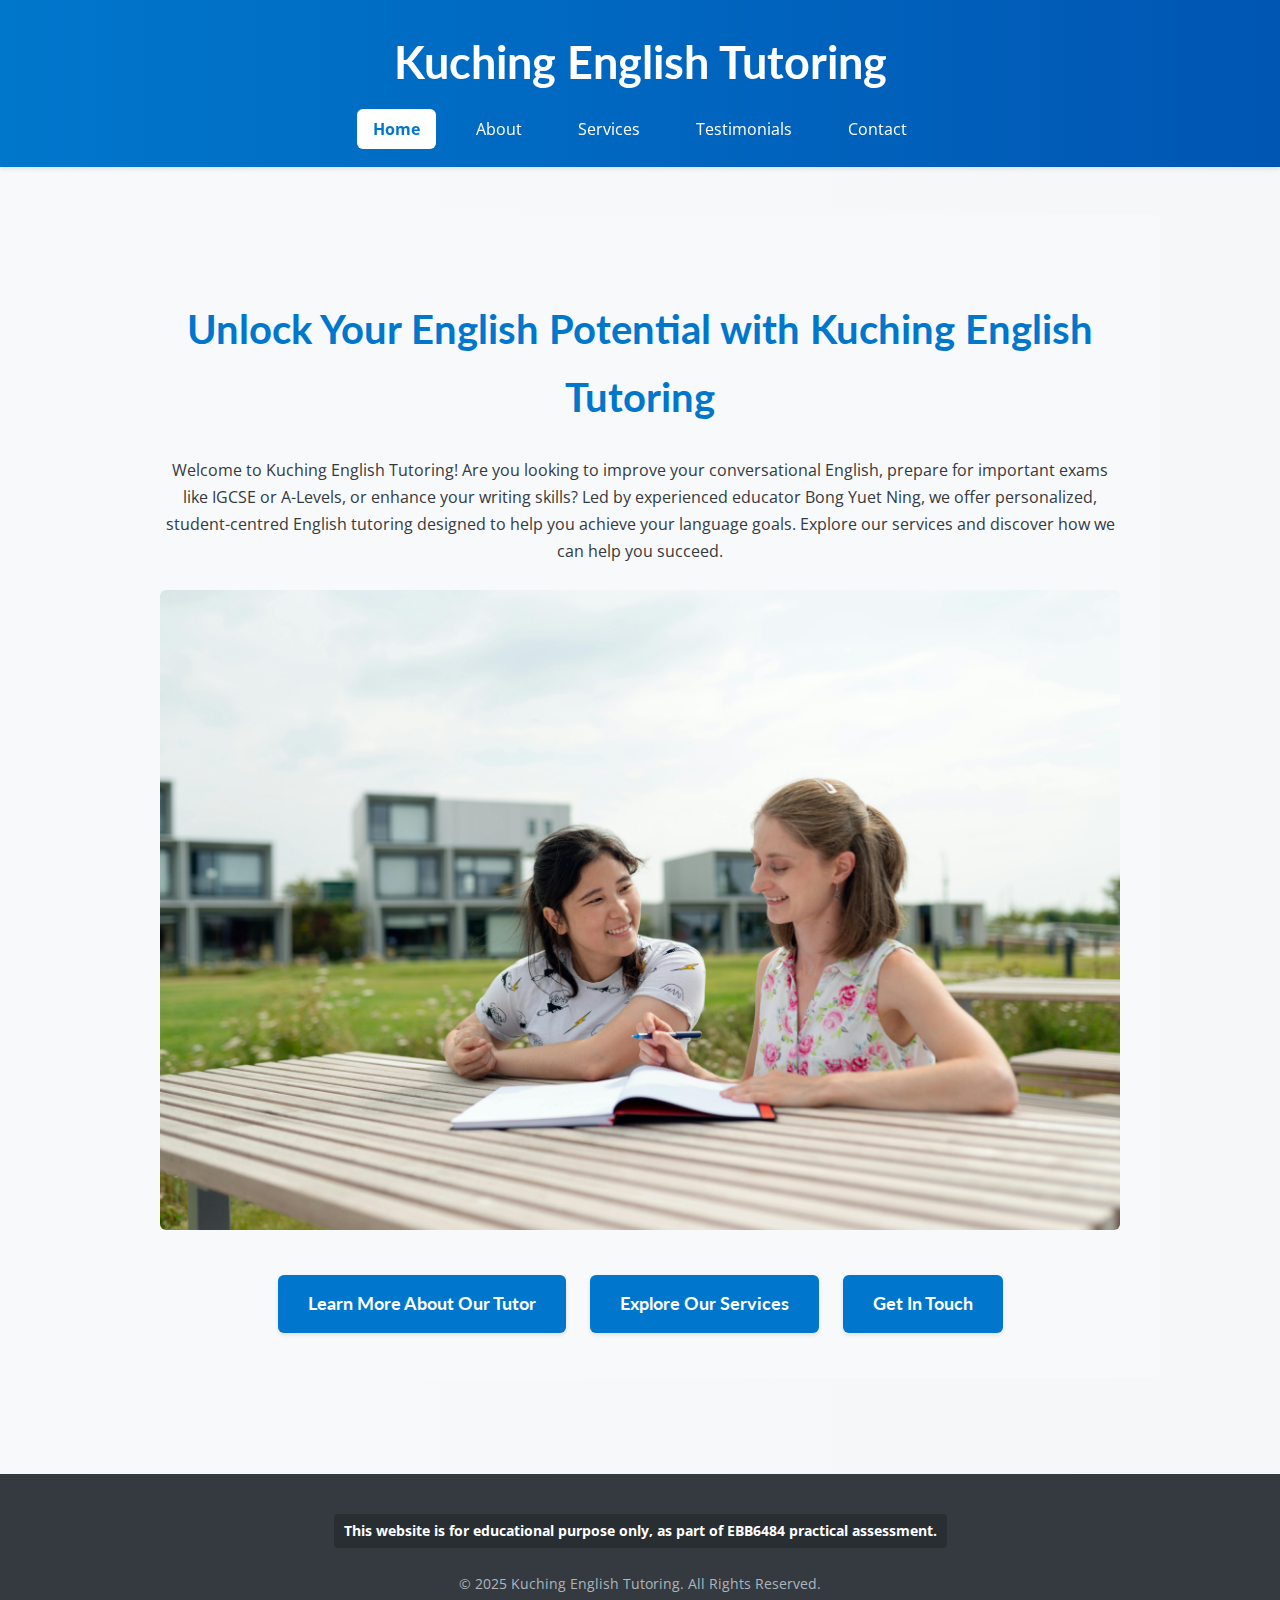
<file: index.html>
<!DOCTYPE html>
<html lang="en">
<head>
    <meta charset="UTF-8">
    <meta name="viewport" content="width=device-width, initial-scale=1.0">
    <title>Kuching English Tutoring - Home</title>
    <link rel="stylesheet" href="style.css">
</head>
<body>
    <header>
        <div class="container">
            <h1>Kuching English Tutoring</h1>
            <nav>
                <ul>
                    <li><a href="index.html" class="active">Home</a></li>
                    <li><a href="about.html">About</a></li>
                    <li><a href="services.html">Services</a></li>
                    <li><a href="testimonials.html">Testimonials</a></li>
                    <li><a href="contact.html">Contact</a></li>
                </ul>
            </nav>
        </div>
    </header>

    <main>
        <section id="hero" class="container">
            <h2>Unlock Your English Potential with Kuching English Tutoring</h2>
            <p>Welcome to Kuching English Tutoring! Are you looking to improve your conversational English, prepare for important exams like IGCSE or A-Levels, or enhance your writing skills? Led by experienced educator Bong Yuet Ning, we offer personalized, student-centred English tutoring designed to help you achieve your language goals. Explore our services and discover how we can help you succeed.</p>
             <img src="images/home-banner.jpg" alt="Learning environment for Kuching English Tutoring" class="placeholder-image">
             <div class="cta-buttons">
                <a href="about.html" class="btn">Learn More About Our Tutor</a>
                <a href="services.html" class="btn">Explore Our Services</a>
                <a href="contact.html" class="btn">Get In Touch</a>
            </div>
        </section>
    </main>

    <footer>
        <div class="container">
            <p class="disclaimer">This website is for educational purpose only, as part of EBB6484 practical assessment.</p>
            <p>© 2025 Kuching English Tutoring. All Rights Reserved.</p>
        </div>
    </footer>

    <script src="script.js"></script>
</body>
</html>
</file>
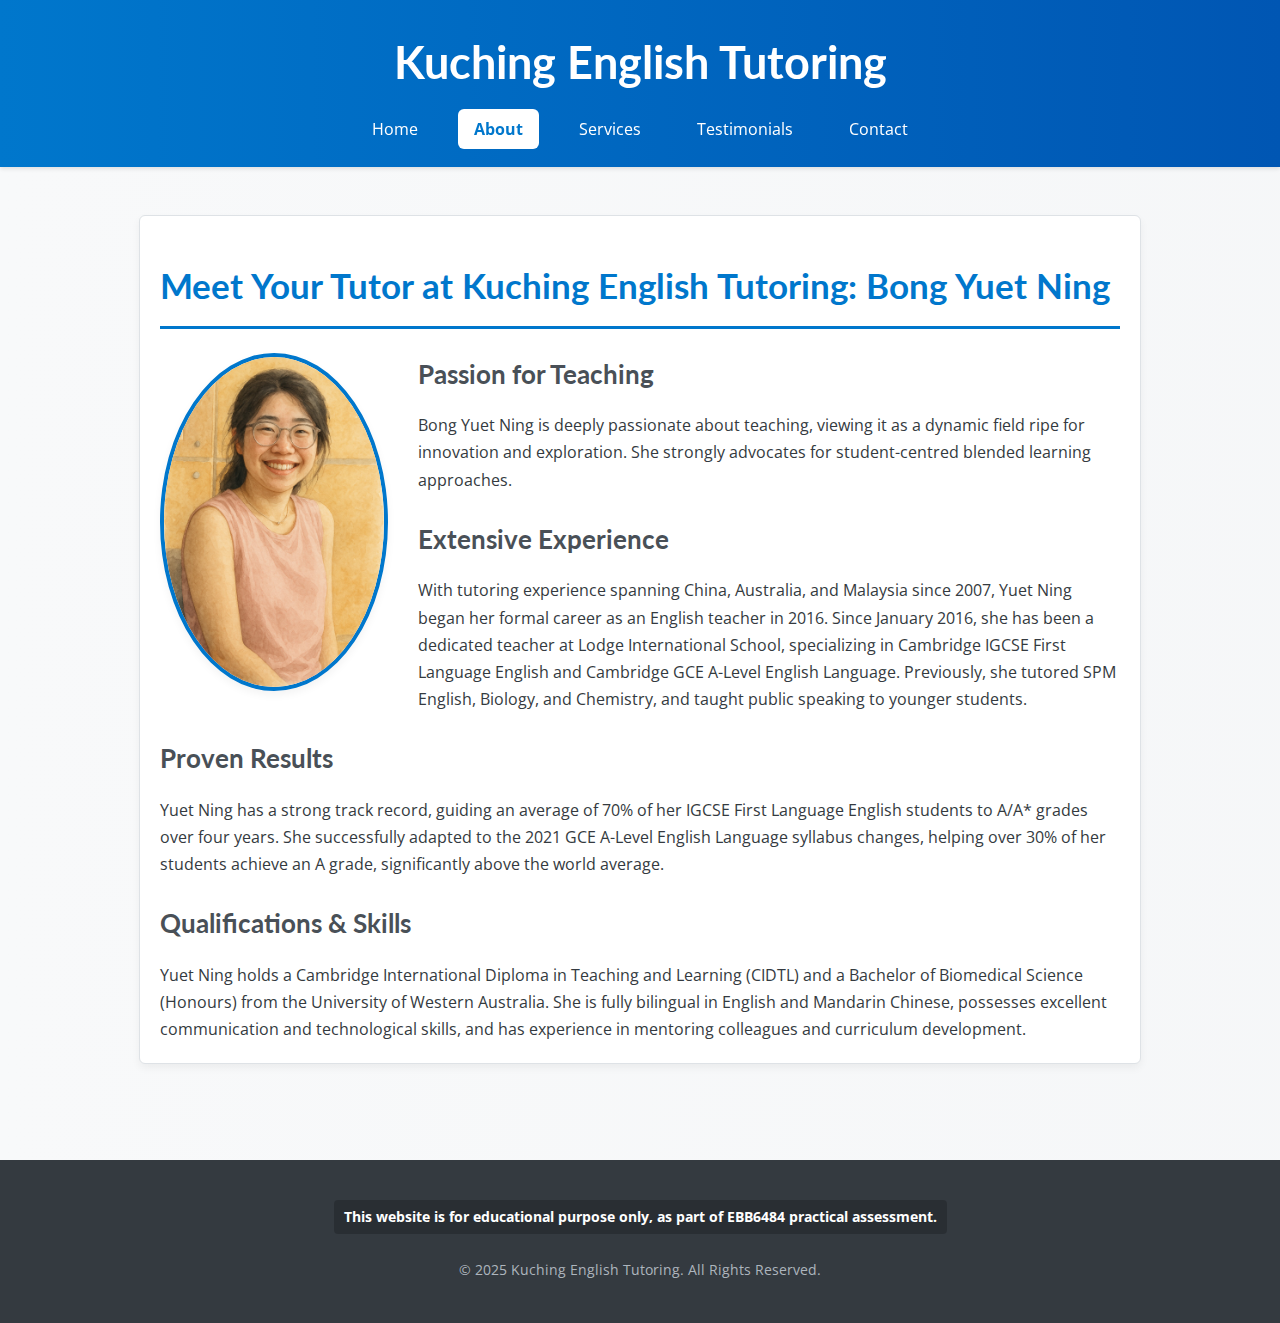
<file: about.html>
<!DOCTYPE html>
<html lang="en">
<head>
    <meta charset="UTF-8">
    <meta name="viewport" content="width=device-width, initial-scale=1.0">
    <title>About - Kuching English Tutoring</title>
    <link rel="stylesheet" href="style.css">
</head>
<body>
    <header>
        <div class="container">
            <h1>Kuching English Tutoring</h1>
            <nav>
                <ul>
                    <li><a href="index.html">Home</a></li>
                    <li><a href="about.html" class="active">About</a></li>
                    <li><a href="services.html">Services</a></li>
                    <li><a href="testimonials.html">Testimonials</a></li>
                    <li><a href="contact.html">Contact</a></li>
                </ul>
            </nav>
        </div>
    </header>

    <main>
        <section id="about-tutor" class="container">
            <h2>Meet Your Tutor at Kuching English Tutoring: Bong Yuet Ning</h2>
            <div class="tutor-profile">
                 <img src="images/tutor-photo.jpg" alt="Profile picture of Bong Yuet Ning, English Tutor" class="placeholder-image profile-pic">
                 <div>
                    <h3>Passion for Teaching</h3>
                    <p>Bong Yuet Ning is deeply passionate about teaching, viewing it as a dynamic field ripe for innovation and exploration. She strongly advocates for student-centred blended learning approaches.</p>

                    <h3>Extensive Experience</h3>
                    <p>With tutoring experience spanning China, Australia, and Malaysia since 2007, Yuet Ning began her formal career as an English teacher in 2016. Since January 2016, she has been a dedicated teacher at Lodge International School, specializing in Cambridge IGCSE First Language English and Cambridge GCE A-Level English Language. Previously, she tutored SPM English, Biology, and Chemistry, and taught public speaking to younger students.</p>

                    <h3>Proven Results</h3>
                    <p>Yuet Ning has a strong track record, guiding an average of 70% of her IGCSE First Language English students to A/A* grades over four years. She successfully adapted to the 2021 GCE A-Level English Language syllabus changes, helping over 30% of her students achieve an A grade, significantly above the world average.</p>

                    <h3>Qualifications & Skills</h3>
                    <p>Yuet Ning holds a Cambridge International Diploma in Teaching and Learning (CIDTL) and a Bachelor of Biomedical Science (Honours) from the University of Western Australia. She is fully bilingual in English and Mandarin Chinese, possesses excellent communication and technological skills, and has experience in mentoring colleagues and curriculum development.</p>
                </div>
            </div>
        </section>
    </main>

    <footer>
        <div class="container">
             <p class="disclaimer">This website is for educational purpose only, as part of EBB6484 practical assessment.</p>
            <p>© 2025 Kuching English Tutoring. All Rights Reserved.</p>
        </div>
    </footer>

    <script src="script.js"></script>
</body>
</html>
</file>
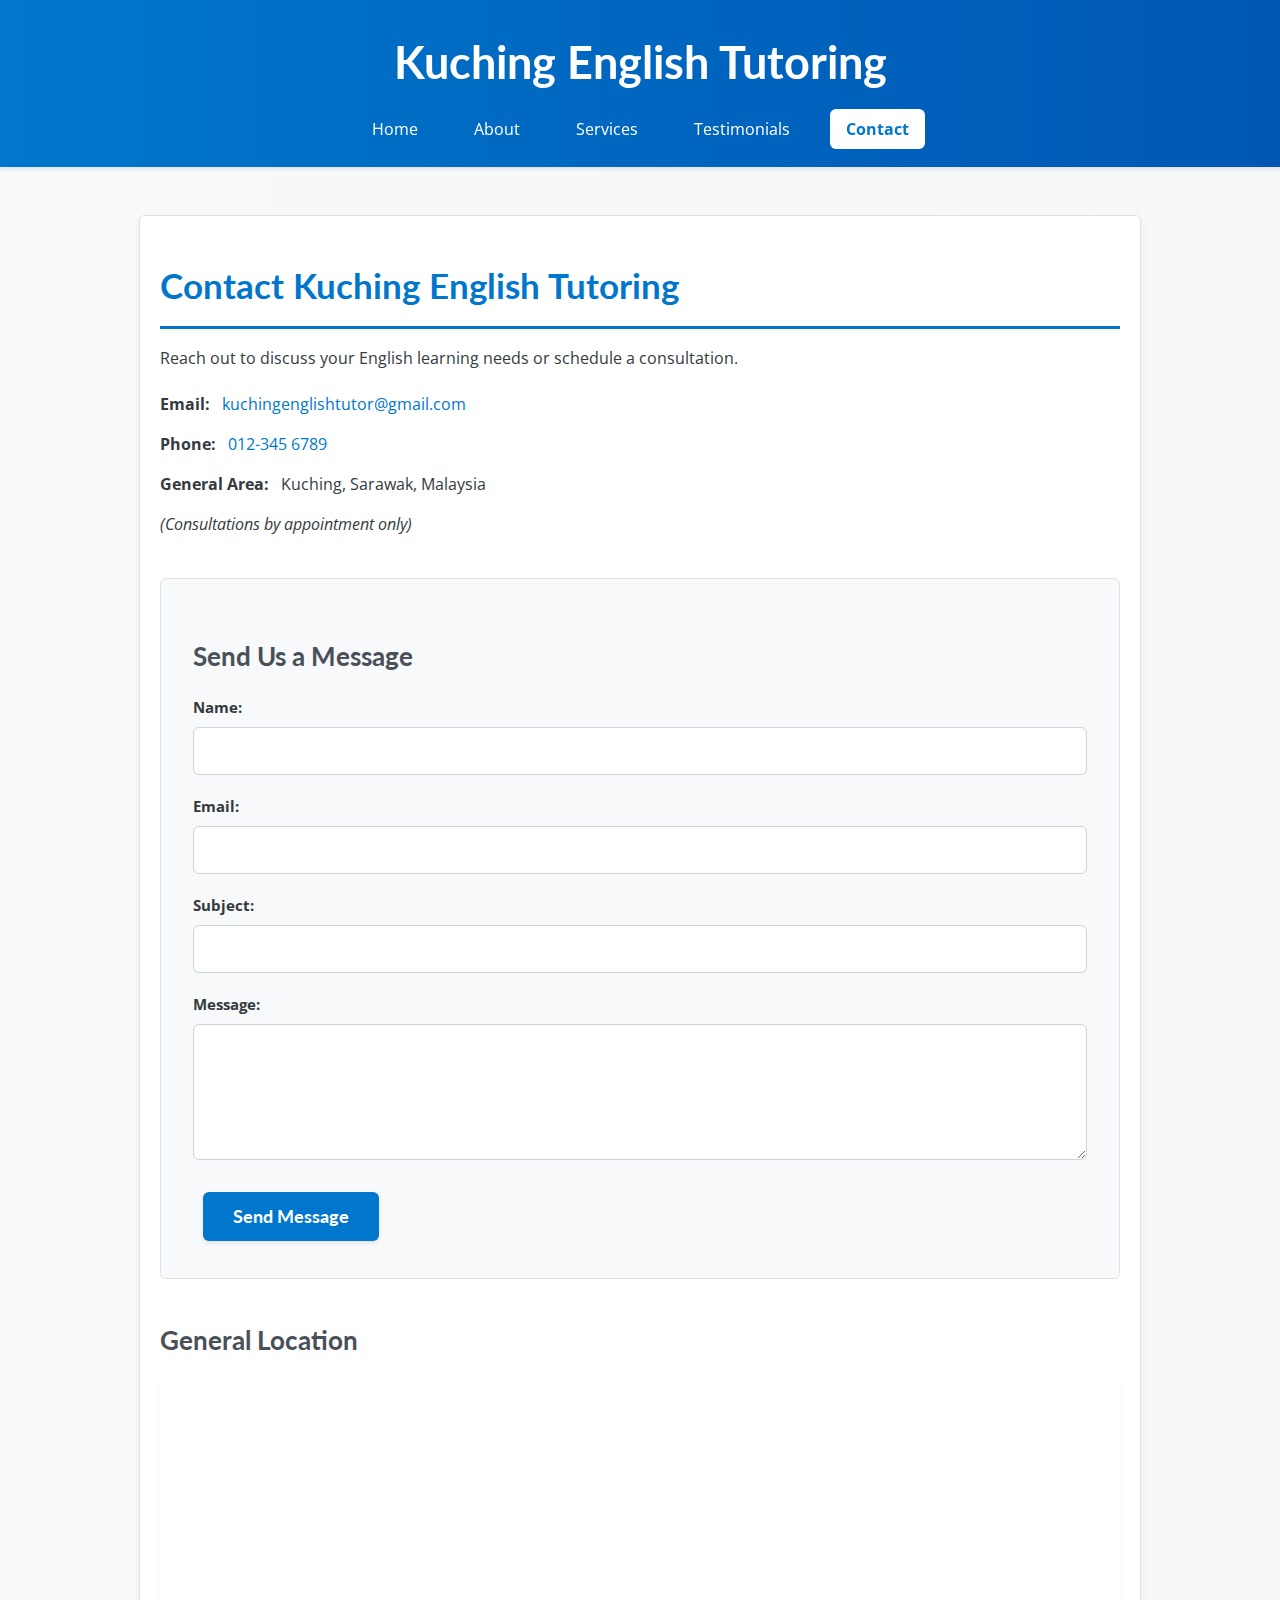
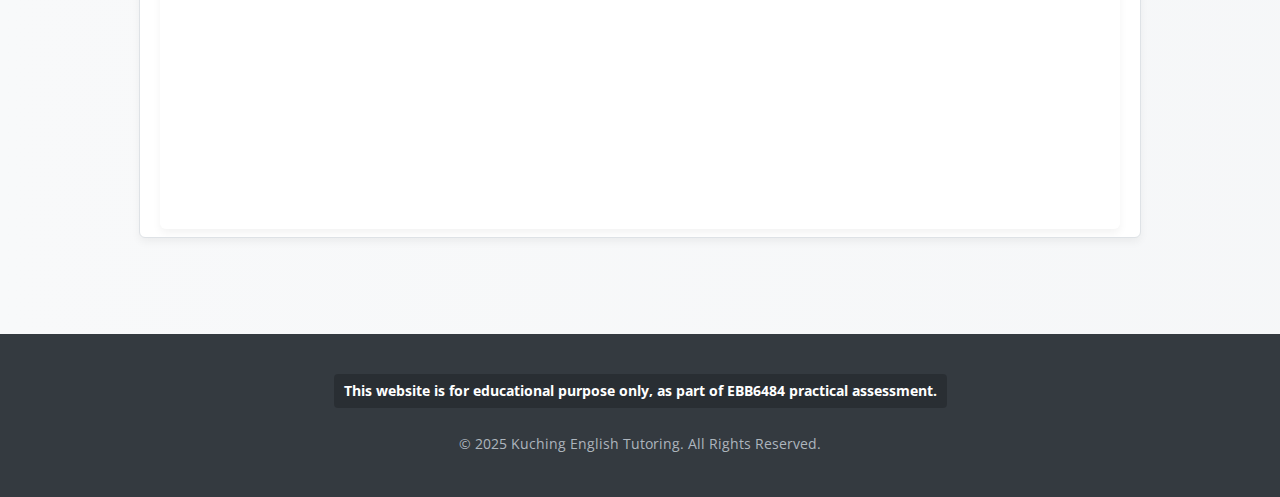
<file: contact.html>
<!DOCTYPE html>
<html lang="en">
<head>
    <meta charset="UTF-8">
    <meta name="viewport" content="width=device-width, initial-scale=1.0">
    <title>Contact - Kuching English Tutoring</title>
    <link rel="stylesheet" href="style.css">
</head>
<body>
    <header>
        <div class="container">
            <h1>Kuching English Tutoring</h1>
            <nav>
                <ul>
                    <li><a href="index.html">Home</a></li>
                    <li><a href="about.html">About</a></li>
                    <li><a href="services.html">Services</a></li>
                    <li><a href="testimonials.html">Testimonials</a></li>
                    <li><a href="contact.html" class="active">Contact</a></li>
                </ul>
            </nav>
        </div>
    </header>

    <main>
        <section id="contact-info" class="container">
            <h2>Contact Kuching English Tutoring</h2>
            <div class="contact-details">
                <p>Reach out to discuss your English learning needs or schedule a consultation.</p>
                <ul>
                    <li><strong>Email:</strong> <a href="mailto:kuchingenglishtutor@gmail.com">kuchingenglishtutor@gmail.com</a></li>
                    <li><strong>Phone:</strong> <a href="tel:+60123456789">012-345 6789</a></li>
                    <li><strong>General Area:</strong> Kuching, Sarawak, Malaysia</li>
                    <li><em>(Consultations by appointment only)</em></li>
                    </ul>
            </div>

            <div id="contact-form-section">
                <h3>Send Us a Message</h3>
                <form id="contact-form">
                    <div class="form-group">
                        <label for="name">Name:</label>
                        <input type="text" id="name" name="name" required>
                    </div>
                    <div class="form-group">
                        <label for="email">Email:</label>
                        <input type="email" id="email" name="email" required>
                    </div>
                    <div class="form-group">
                        <label for="subject">Subject:</label>
                        <input type="text" id="subject" name="subject">
                    </div>
                    <div class="form-group">
                        <label for="message">Message:</label>
                        <textarea id="message" name="message" rows="5" required></textarea>
                    </div>
                    <button type="submit" class="btn">Send Message</button>
                </form>
                <p id="success-message" style="display: none; color: green; margin-top: 15px;">Thank you for your message! We will be in contact soon.</p>
            </div>

             <div id="map-section">
                 <h3>General Location</h3>
                 <iframe
                    src="https://www.google.com/maps/embed?pb=!1m18!1m12!1m3!1d3988.5271858658903!2d110.3098119147531!3d1.5247719988096616!2m3!1f0!2f0!3f0!3m2!1i1024!2i768!4f13.1!3m3!1m2!1s0x31fba7d343231039%3A0x6c32443e0f19f5c3!2s88%2C%20Lorong%20Dogan%2018%2C%20Taman%20Genesis%2C%2093250%20Kuching%2C%20Sarawak!5e0!3m2!1sen!2smy!4v1678886011171!5m2!1sen!2smy"
                    width="600"
                    height="450"
                    style="border:0;"
                    allowfullscreen=""
                    loading="lazy"
                    referrerpolicy="no-referrer-when-downgrade">
                 </iframe>
                 </div>
        </section>

    </main>

    <footer>
        <div class="container">
             <p class="disclaimer">This website is for educational purpose only, as part of EBB6484 practical assessment.</p>
            <p>© 2025 Kuching English Tutoring. All Rights Reserved.</p>
        </div>
    </footer>

    <script src="script.js"></script> </body>
</html>
</file>
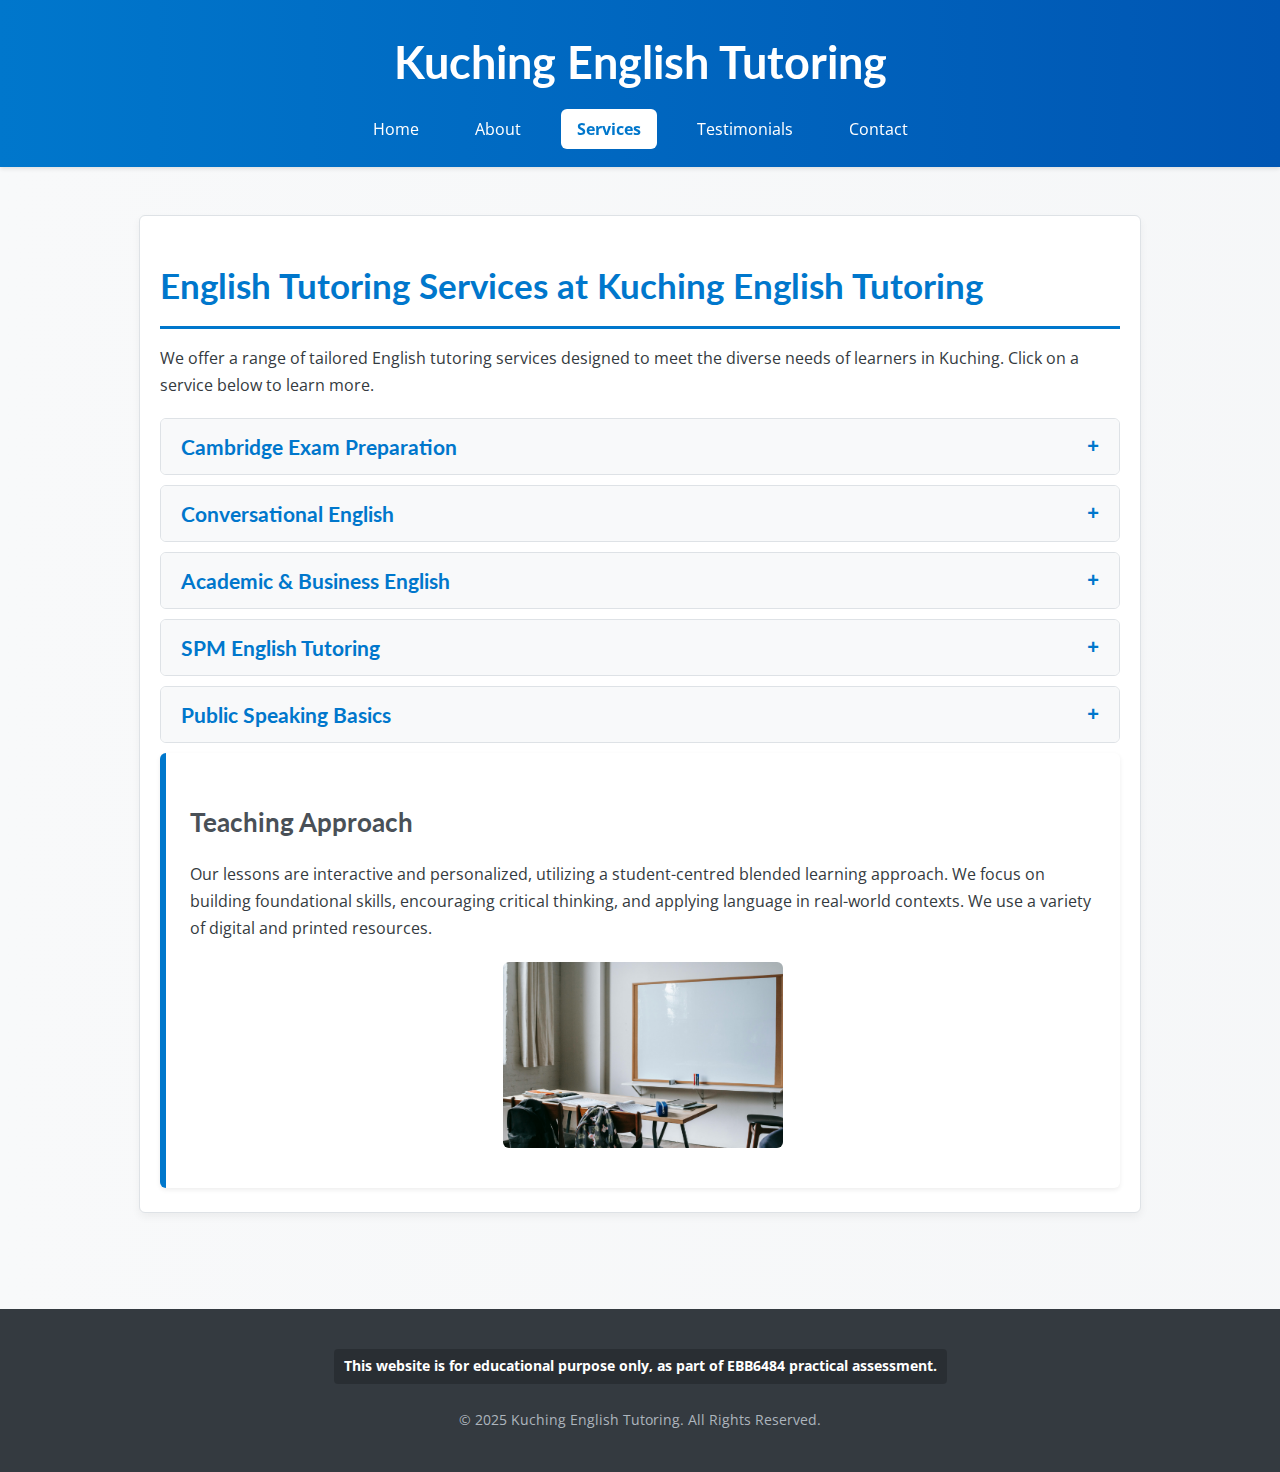
<file: services.html>
<!DOCTYPE html>
<html lang="en">
<head>
    <meta charset="UTF-8">
    <meta name="viewport" content="width=device-width, initial-scale=1.0">
    <title>Services - Kuching English Tutoring</title>
    <link rel="stylesheet" href="style.css">
</head>
<body>
    <header>
        <div class="container">
            <h1>Kuching English Tutoring</h1>
            <nav>
                <ul>
                    <li><a href="index.html">Home</a></li>
                    <li><a href="about.html">About</a></li>
                    <li><a href="services.html" class="active">Services</a></li>
                    <li><a href="testimonials.html">Testimonials</a></li>
                    <li><a href="contact.html">Contact</a></li>
                </ul>
            </nav>
        </div>
    </header>

    <main>
        <section id="services-offered" class="container">
            <h2>English Tutoring Services at Kuching English Tutoring</h2>
            <p>We offer a range of tailored English tutoring services designed to meet the diverse needs of learners in Kuching. Click on a service below to learn more.</p>
    
            <div class="service-accordion">
                <button class="accordion-trigger">
                    <h3>Cambridge Exam Preparation</h3>
                </button>
                <div class="service-panel">
                    <p>Specialized coaching for IGCSE First Language English and GCE A-Level English Language, focusing on syllabus requirements, exam techniques, and achieving top grades.</p>
                    <img src="images/graduation.jpg" alt="Graduation cap symbolizing exam success" class="small-image">
                </div>
            </div>
    
            <div class="service-accordion">
                <button class="accordion-trigger">
                    <h3>Conversational English</h3>
                </button>
                <div class="service-panel">
                    <p>Build confidence and fluency for everyday communication. Focus on pronunciation, listening skills, and practical vocabulary.</p>
                    </div>
            </div>
    
            <div class="service-accordion">
                <button class="accordion-trigger">
                    <h3>Academic & Business English</h3>
                </button>
                <div class="service-panel">
                    <p>Enhance writing skills, grammar accuracy, and professional communication for academic or workplace success.</p>
                     </div>
            </div>
    
             <div class="service-accordion">
                <button class="accordion-trigger">
                   <h3>SPM English Tutoring</h3>
                </button>
                 <div class="service-panel">
                    <p>Targeted support for students preparing for the SPM English examination.</p>
                     </div>
            </div>
    
             <div class="service-accordion">
                 <button class="accordion-trigger">
                    <h3>Public Speaking Basics</h3>
                 </button>
                 <div class="service-panel">
                    <p>Foundational skills in public speaking and presentation (drawing on experience with younger learners).</p>
                     </div>
            </div>
    
            <div class="teaching-approach">
                <h3>Teaching Approach</h3>
                <p>Our lessons are interactive and personalized, utilizing a student-centred blended learning approach. We focus on building foundational skills, encouraging critical thinking, and applying language in real-world contexts. We use a variety of digital and printed resources.</p>
                 <img src="images/teaching-approach.jpg" alt="Classroom whiteboard illustrating teaching approach" class="small-image">
            </div>
    
        </section>
    </main>

    <footer>
        <div class="container">
             <p class="disclaimer">This website is for educational purpose only, as part of EBB6484 practical assessment.</p>
            <p>© 2025 Kuching English Tutoring. All Rights Reserved.</p>
        </div>
    </footer>

    <script src="script.js"></script>
</body>
</html>
</file>
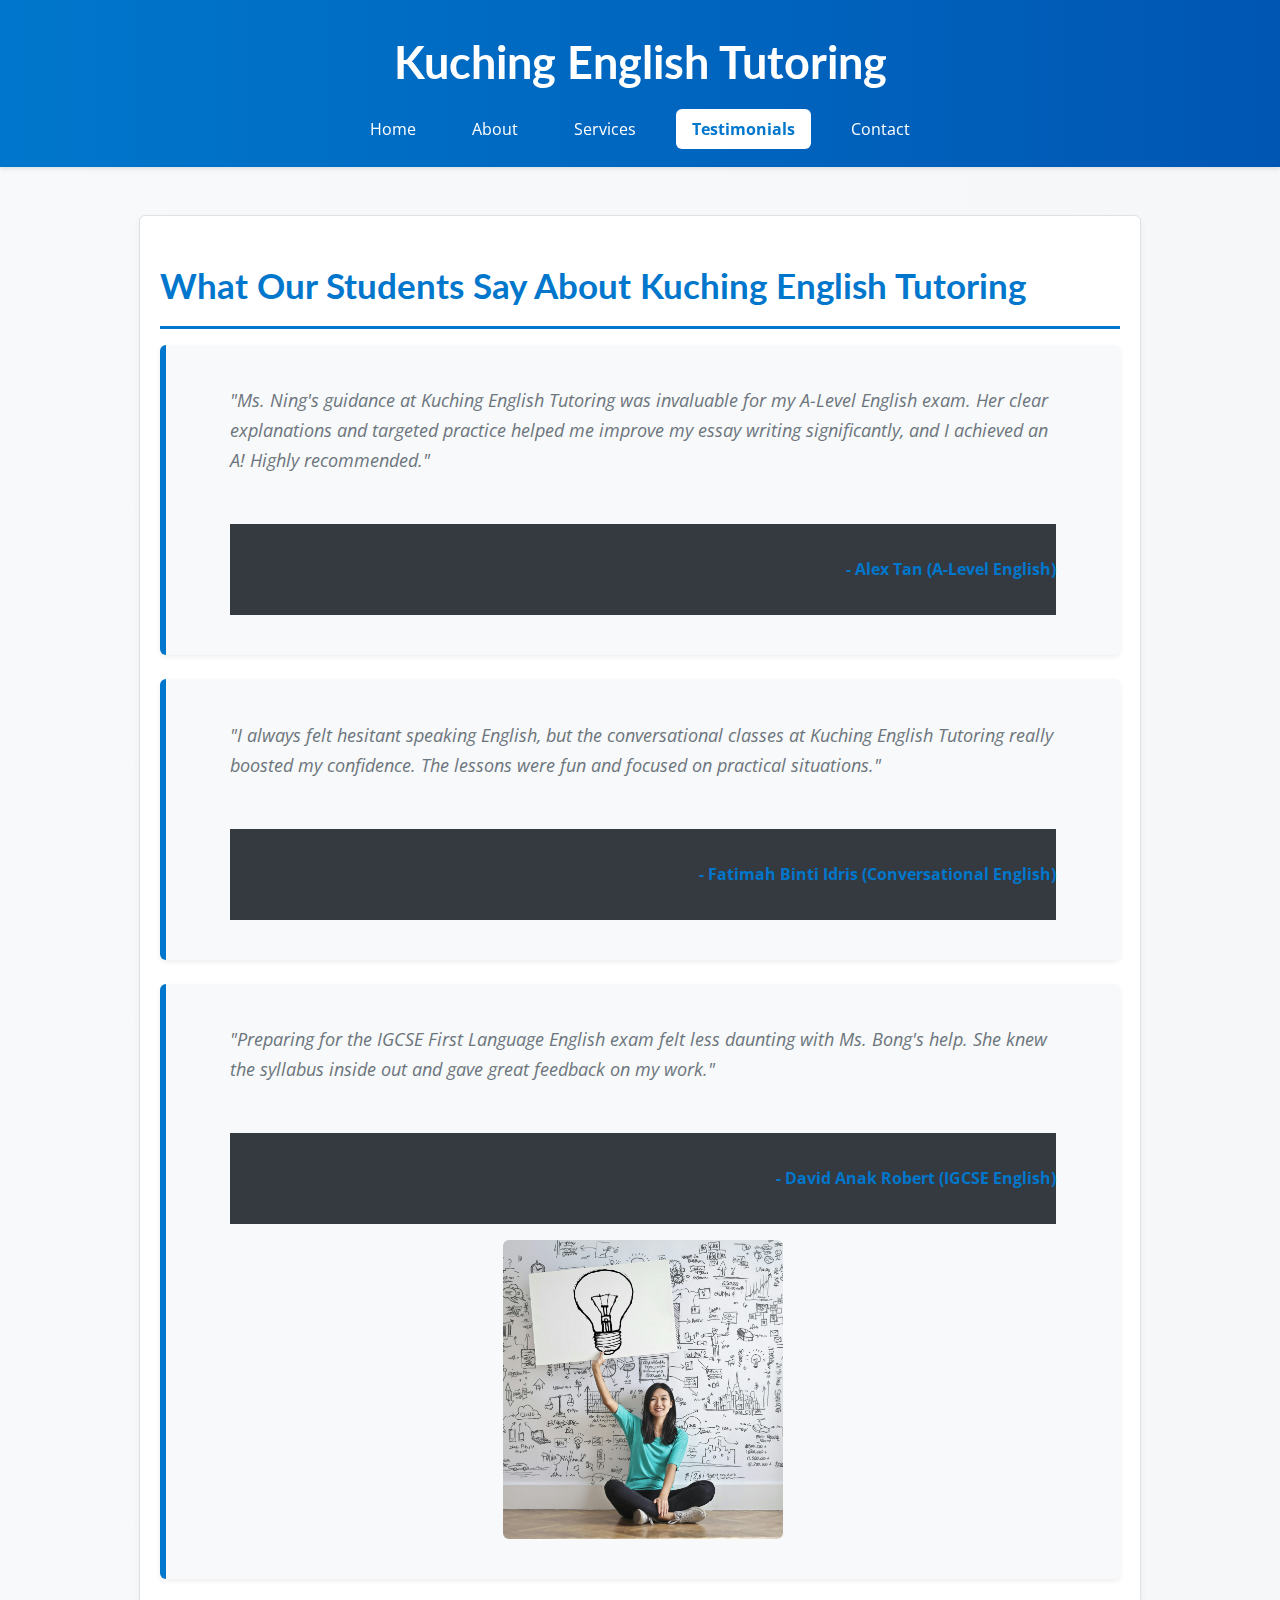
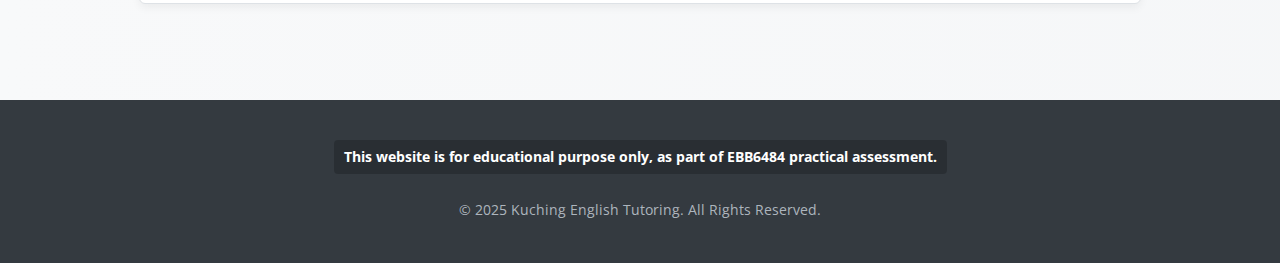
<file: testimonials.html>
<!DOCTYPE html>
<html lang="en">
<head>
    <meta charset="UTF-8">
    <meta name="viewport" content="width=device-width, initial-scale=1.0">
    <title>Testimonials - Kuching English Tutoring</title>
    <link rel="stylesheet" href="style.css">
</head>
<body>
    <header>
        <div class="container">
            <h1>Kuching English Tutoring</h1>
            <nav>
                <ul>
                    <li><a href="index.html">Home</a></li>
                    <li><a href="about.html">About</a></li>
                    <li><a href="services.html">Services</a></li>
                    <li><a href="testimonials.html" class="active">Testimonials</a></li>
                    <li><a href="contact.html">Contact</a></li>
                </ul>
            </nav>
        </div>
    </header>

    <main>
        <section id="testimonials" class="container">
            <h2>What Our Students Say About Kuching English Tutoring</h2>

            <div class="testimonial-item">
                <blockquote>
                    <p>"Ms. Ning's guidance at Kuching English Tutoring was invaluable for my A-Level English exam. Her clear explanations and targeted practice helped me improve my essay writing significantly, and I achieved an A! Highly recommended."</p>
                    <footer>- Alex Tan (A-Level English)</footer>
                </blockquote>
            </div>

            <div class="testimonial-item">
                <blockquote>
                    <p>"I always felt hesitant speaking English, but the conversational classes at Kuching English Tutoring really boosted my confidence. The lessons were fun and focused on practical situations."</p>
                    <footer>- Fatimah Binti Idris (Conversational English)</footer>
                </blockquote>
            </div>

            <div class="testimonial-item">
                <blockquote>
                    <p>"Preparing for the IGCSE First Language English exam felt less daunting with Ms. Bong's help. She knew the syllabus inside out and gave great feedback on my work."</p>
                    <footer>- David Anak Robert (IGCSE English)</footer>
                </blockquote>
                 <img src="images/student-success.jpg" alt="Happy student showing a lightbulb idea on a whiteboard" class="placeholder-image small-image">
                 </div>

        </section>
    </main>

    <footer>
        <div class="container">
             <p class="disclaimer">This website is for educational purpose only, as part of EBB6484 practical assessment.</p>
            <p>© 2025 Kuching English Tutoring. All Rights Reserved.</p>
        </div>
    </footer>

    <script src="script.js"></script>
</body>
</html>
</file>
<file: style.css>
@import url('https://fonts.googleapis.com/css2?family=Lato:wght@400;700&family=Open+Sans:wght@400;700&display=swap');

/* --- Global Styles & Variables --- */
:root {
    --primary-color: #0077cc; /* Slightly brighter, modern blue */
    --secondary-color: #f8f9fa; /* Lighter, cleaner grey background */
    --accent-color: #ffc107; /* Added an accent color (e.g., for hover effects - optional use) */
    --text-color: #343a40; /* Darker grey for better contrast */
    --light-text-color: #6c757d; /* Lighter grey for subtle text */
    --heading-font: 'Lato', sans-serif; /* Changed Heading Font - Modern Sans-serif */
    --body-font: 'Open Sans', sans-serif; /* Changed Body Font - Clean Sans-serif */
    --container-width: 960px;
    --border-radius: 6px; /* Consistent border radius */
    --box-shadow: 0 4px 8px rgba(0, 0, 0, 0.05); /* Subtle shadow */
}

body {
    font-family: var(--body-font);
    font-size: 16px;
    line-height: 1.7; /* Slightly increased line height for readability */
    color: var(--text-color);
    margin: 0;
    padding: 0;
    /* Animated Gradient Background */
    background: linear-gradient(270deg, #f8f9fa, #f1f3f5, #f8f9fa); /* Use subtle shades for gradient */
    background-size: 600% 600%; /* Make gradient large for subtle shift */
    animation: subtleGradientShift 25s ease infinite; /* Apply the gradient animation */
    overflow-x: hidden; /* Prevent potential horizontal scroll */
}

.container {
    width: 90%;
    max-width: var(--container-width);
    margin: 0 auto;
    padding: 0 20px;
}

/* --- Typography Enhancements --- */
h1, h2, h3, h4, h5, h6 {
    font-family: var(--heading-font);
    color: var(--primary-color); /* Changed Font Color */
    margin-top: 1.5rem;
    margin-bottom: 1rem;
    font-weight: 700; /* Bold headings */
}

h1 {
    font-size: 2.8rem; /* Slightly larger H1 */
    text-align: center; /* Center H1 in header */
    margin-top: 0;
}

h2 {
    font-size: 2.2rem; /* Adjusted H2 Size */
    border-bottom: 3px solid var(--primary-color); /* Thicker border */
    padding-bottom: 0.6rem;
    margin-top: 2.5rem; /* More space above H2 */
}

h3 {
    font-size: 1.6rem; /* Adjusted H3 Size */
    color: #495057; /* Slightly darker H3 color */
}

p {
    margin-bottom: 1.2rem; /* More space below paragraphs */
}

a {
    color: var(--primary-color);
    text-decoration: none;
    transition: color 0.3s ease; /* Smooth color transition for links */
}

a:hover {
    color: #0056b3; /* Darker blue on hover */
    text-decoration: none; /* Remove underline on hover for cleaner look */
}

/* --- Image Styling --- */
img {
    max-width: 100%;
    height: auto;
    display: block;
    margin: 1.5rem auto; /* Increased default margin and center images */
    border-radius: var(--border-radius); /* Apply border radius to all images */
}

img.small-image {
    max-width: 280px;
    margin: 1rem auto; /* Center smaller images */
}

img.profile-pic {
    max-width: 220px; /* Adjusted size */
    border-radius: 50%;
    border: 4px solid var(--primary-color); /* Thicker border */
    margin: 0 30px 15px 0; /* Adjusted margin */
    float: left;
    box-shadow: var(--box-shadow); /* Add shadow to profile pic */
}


/* --- Header & Navigation Enhancements --- */
header {
    background: linear-gradient(to right, #0077cc, #0056b3);
    color: #fff;
    padding: 1.5rem 0;
    box-shadow: 0 2px 4px rgba(0, 0, 0, 0.1);
    position: sticky; /* Add this */
    top: 0;           /* Add this - Stick to the top */
    width: 100%;      /* Add this - Ensure full width */
    z-index: 100;     /* Increase z-index to be safe */
}

header .container::after {
    content: ""; display: table; clear: both;
}

header h1 {
    color: #fff;
    margin-bottom: 1rem; /* Space below title */
}

header nav {
    text-align: center;
}

header nav ul {
    list-style: none; padding: 0; margin: 0; display: inline-block;
}

header nav ul li {
    display: inline-block;
    margin: 0 10px; /* Slightly reduced margin */
}

header nav ul li a {
    color: #fff;
    font-weight: normal; /* Normal weight for nav links */
    font-size: 1rem; /* Adjusted size */
    padding: 8px 15px; /* Adjusted padding */
    border-radius: var(--border-radius);
    transition: background-color 0.3s ease, color 0.3s ease;
    border: 1px solid transparent; /* Prepare for border effect */
}

header nav ul li a:hover {
    background-color: rgba(255, 255, 255, 0.9); /* White background on hover */
    color: var(--primary-color);
}
header nav ul li a.active {
    background-color: #fff; /* White background for active */
    color: var(--primary-color);
    font-weight: bold; /* Make active link bold */
}

/* --- Main Content Sections Enhancements --- */
main {
    padding: 3rem 0; /* Increased padding */
    position: relative; /* Ensure main content has stacking context */
    z-index: 1; /* Stays above body background but below header */
}

section {
    margin-bottom: 2.5rem; /* Increased spacing */
    padding: 2rem; /* Increased internal padding */
    background-color: #fff; /* Cleaner white background */
    border-radius: var(--border-radius);
    box-shadow: var(--box-shadow); /* Apply shadow to sections */
    overflow: hidden;
    border: 1px solid #dee2e6; /* Subtle border */
}

/* --- Specific Section Styling --- */
#hero {
    text-align: center;
    background-color: var(--secondary-color); /* Use light grey for hero */
    box-shadow: none;
    border: none; /* Remove border */
    padding: 2.5rem;
}

#hero h2 {
    font-size: 2.5rem; /* Larger hero headline */
    border-bottom: none;
    color: var(--primary-color);
}

.cta-buttons {
    margin-top: 2.5rem;
}

.btn {
    display: inline-block;
    background-color: var(--primary-color);
    color: #fff !important;
    padding: 14px 30px; /* Larger buttons */
    font-size: 1.1rem;
    font-family: var(--heading-font); /* Use heading font for buttons */
    font-weight: bold;
    border: none;
    border-radius: var(--border-radius);
    cursor: pointer;
    text-decoration: none;
    margin: 5px 10px;
    transition: background-color 0.3s ease, transform 0.2s ease, box-shadow 0.3s ease; /* Added transform/shadow */
    box-shadow: 0 2px 4px rgba(0, 0, 0, 0.1);
}

.btn:hover {
    background-color: #0056b3;
    transform: translateY(-2px); /* Subtle lift effect */
    box-shadow: 0 4px 8px rgba(0, 0, 0, 0.15);
    text-decoration: none;
}


/* About Page - Profile clear fix */
.tutor-profile::after {
    content: ""; display: table; clear: both;
}

/* Service Items & Testimonials Enhancements */
.service-item, .teaching-approach, .testimonial-item {
    background-color: #fff;
    padding: 1.5rem; /* More padding */
    margin-bottom: 1.5rem;
    border-left: 6px solid var(--primary-color); /* Thicker accent border */
    border-radius: var(--border-radius);
    box-shadow: 0 2px 5px rgba(0,0,0,0.07); /* Subtle shadow on items */
    transition: box-shadow 0.3s ease; /* Add hover effect */
}
.service-item:hover, .teaching-approach:hover, .testimonial-item:hover {
     box-shadow: 0 5px 15px rgba(0,0,0,0.1); /* Enhance shadow on hover */
}

.testimonial-item {
    background-color: var(--secondary-color); /* Use light grey for testimonials */
}

.testimonial-item blockquote {
    font-style: italic;
    color: var(--light-text-color); /* Lighter text for quote */
    font-size: 1.1rem;
    margin-bottom: 1rem; /* Space before footer */
}

.testimonial-item blockquote footer {
    font-style: normal;
    font-weight: bold;
    text-align: right;
    color: var(--primary-color);
    font-size: 1rem;
}


/* --- Contact Form Enhancements --- */
.contact-details ul {
    list-style: none; padding: 0;
}
.contact-details ul li { margin-bottom: 0.8rem; } /* More space */
.contact-details ul li strong { margin-right: 8px; }

#contact-form-section {
    margin-top: 2.5rem;
    padding: 2rem; /* More padding */
    background-color: var(--secondary-color); /* Light grey background */
    border: 1px solid #dee2e6;
    border-radius: var(--border-radius);
}

.form-group { margin-bottom: 1.2rem; }

.form-group label {
    display: block;
    margin-bottom: 6px;
    font-weight: bold;
    font-size: 0.95rem;
    color: var(--text-color);
}

.form-group input[type="text"],
.form-group input[type="email"],
.form-group textarea {
    width: 100%;
    padding: 12px; /* Increased padding */
    border: 1px solid #ced4da; /* Slightly darker border */
    border-radius: var(--border-radius);
    box-sizing: border-box;
    font-family: var(--body-font);
    font-size: 1rem;
    transition: border-color 0.3s ease, box-shadow 0.3s ease; /* Add focus effect */
}
.form-group input[type="text"]:focus,
.form-group input[type="email"]:focus,
.form-group textarea:focus {
    border-color: var(--primary-color);
    box-shadow: 0 0 0 0.2rem rgba(0, 119, 204, 0.25); /* Focus glow */
    outline: none; /* Remove default outline */
}

.form-group textarea { resize: vertical; }

/* Map Section */
#map-section { margin-top: 2.5rem; }
#map-section h3 { margin-bottom: 1rem; }
#map-section iframe {
    width: 100%; max-width: 100%; height: 450px;
    border: none; /* Remove default iframe border */
    border-radius: var(--border-radius);
    box-shadow: var(--box-shadow); /* Add shadow to map */
}


/* --- Footer Enhancements --- */
footer {
    background-color: #343a40; /* Darker footer */
    color: #adb5bd; /* Lighter text color */
    text-align: center;
    padding: 2rem 0; /* More padding */
    margin-top: 3rem;
    clear: both;
     position: relative; /* Ensure footer is above background animation */
    z-index: 10;
}

footer .disclaimer {
    font-size: 0.9rem; /* Increased size slightly */
    color: #ffffff;    /* Changed to white for high contrast */
    margin-bottom: 1rem;
    font-style: normal; /* Removed italics */
    font-weight: bold; /* Make it bold */
    background-color: rgba(0,0,0,0.2); /* Optional: Subtle dark background for emphasis */
    padding: 5px 10px; /* Optional: Add padding if using background */
    border-radius: 4px; /* Optional: Round corners if using background */
    display: inline-block; /* Allows background padding to work nicely */
}

footer p {
    margin: 0.5rem 0;
    font-size: 0.9rem;
}


/* --- Responsive Design Adjustments --- */
@media (max-width: 768px) {
    h1 { font-size: 2.5rem; }
    h2 { font-size: 2rem; }
    h3 { font-size: 1.5rem; }

    header nav ul li { margin: 0 8px; } /* Adjust spacing */
    header nav ul li a { padding: 6px 12px; } /* Adjust padding */

    img.profile-pic { float: none; display: block; margin: 0 auto 25px auto; }

    .btn { padding: 12px 25px; }
}

@media (max-width: 480px) {
    body { font-size: 15px; }
    .container { width: 95%; padding: 0 15px; }
    h1 { font-size: 2rem; }
    h2 { font-size: 1.7rem; }
    h3 { font-size: 1.3rem; }

    header nav ul li { display: block; margin: 10px 0; } /* Stack nav */

    .btn { display: block; width: 95%; margin: 10px auto; padding: 12px 20px; }
    #map-section iframe { height: 350px; }
    main { padding: 2rem 0; }
    section { padding: 1.5rem; }
}

/* --- Subtle Background Gradient Animation --- */
@keyframes subtleGradientShift {
    0% { background-position: 0% 50%; }
    50% { background-position: 100% 50%; }
    100% { background-position: 0% 50%; }
}

/* --- Accordion Styling for Services Page --- */
.service-accordion {
    margin-bottom: 10px; /* Space between accordion items */
    border: 1px solid #dee2e6;
    border-radius: var(--border-radius);
    overflow: hidden; /* Ensure content within border radius */
}

.accordion-trigger {
    background-color: var(--secondary-color);
    color: var(--primary-color);
    cursor: pointer;
    padding: 15px 20px; /* Adjust padding */
    width: 100%;
    border: none;
    text-align: left;
    outline: none;
    transition: background-color 0.4s ease;
    display: flex; /* Use flex to align title and icon */
    justify-content: space-between; /* Push icon to the right */
    align-items: center;
}

.accordion-trigger h3 {
    margin: 0; /* Remove default margin from h3 */
    font-size: 1.3rem; /* Adjust title size if needed */
    color: var(--primary-color); /* Ensure h3 color overrides button color */
    flex-grow: 1; /* Allow title to take available space */
}

.accordion-trigger:hover {
    background-color: #e9ecef; /* Slightly darker hover */
}

.accordion-trigger::after { /* '+' icon */
    content: '+'; /* Unicode character for "+" sign */
    font-size: 1.5em; /* Make icon larger */
    color: var(--primary-color);
    font-weight: bold;
    margin-left: 15px;
    transition: transform 0.3s ease; /* Smooth rotation */
}

.accordion-trigger.active::after { /* '-' icon when active */
    content: "-"; /* Unicode character for "−" sign */
    transform: rotate(180deg); /* Optional: Rotate plus to form minus */
}

.service-panel {
    padding: 0 20px; /* Add horizontal padding */
    background-color: white;
    max-height: 0; /* Hide panel by default */
    overflow: hidden;
    transition: max-height 0.4s ease-out, padding 0.4s ease-out; /* Smooth transition */
}

.service-panel p {
    padding-top: 15px; /* Add space above text when opened */
    margin-bottom: 15px;
     color: var(--text-color); /* Ensure text color */
}
 .service-panel img.small-image {
    margin-bottom: 15px; /* Add space below image in panel */
}

/* Style when panel is open (JS adds 'active' class to trigger) */
.service-panel.open {
    /* max-height set by JS dynamically */
    padding: 1px 20px; /* Add padding back (1px top to prevent margin collapse) */
     border-top: 1px solid #dee2e6; /* Separator line */

}
</file>
